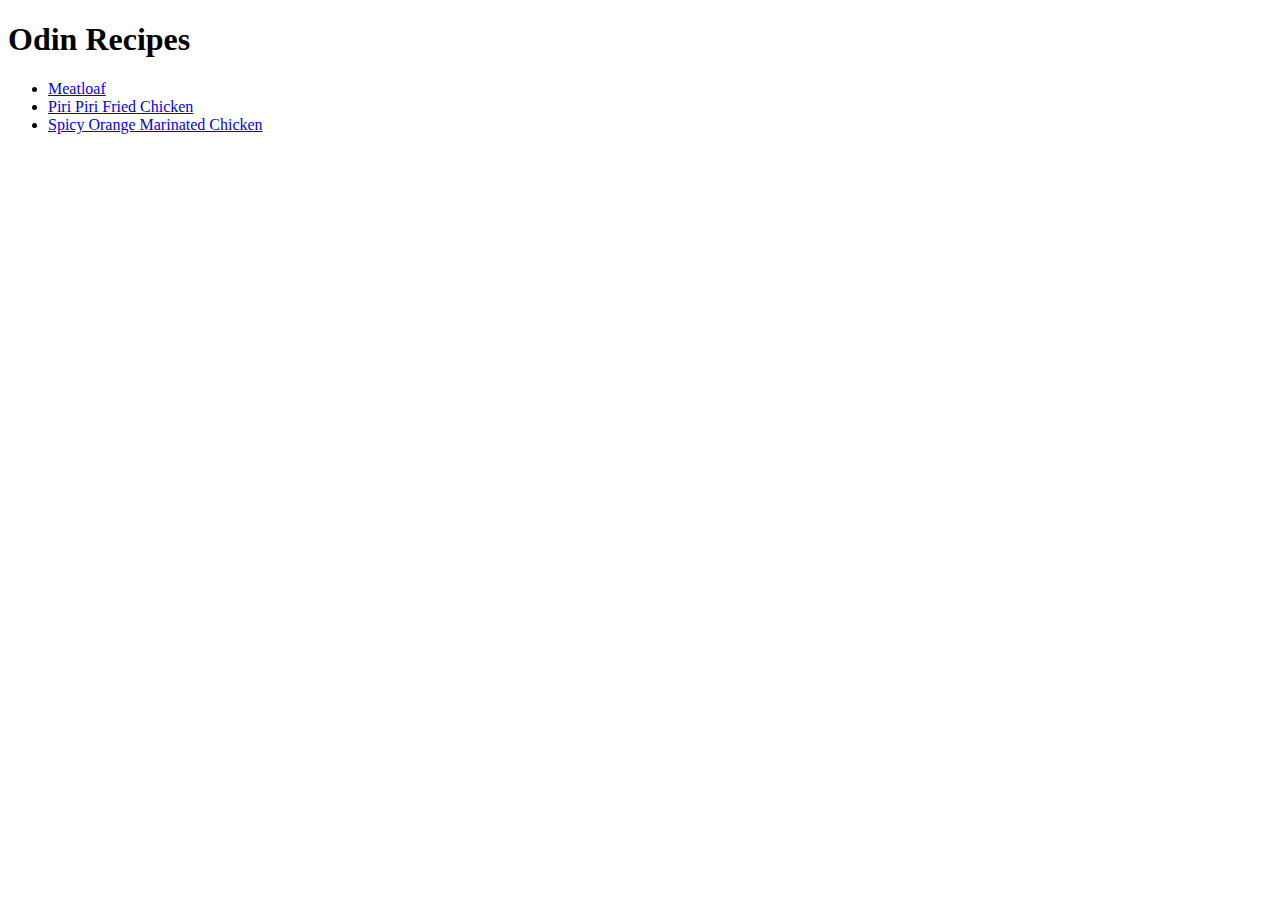
<file: index.html>
<!DOCTYPE html>
<html lang="en">
<head>
    <meta charset="UTF-8">
    <meta http-equiv="X-UddA-Compatible" content="IE=edge">
    <meta name="viewport" content="width=device-width, initial-scale=1.0">
    <title>Recipes</title>
</head>
<body>
    <h1>Odin Recipes</h1>
    <ul>
        <li><a href="recipes/meatloaf.html">Meatloaf</a></li>
        <li><a href="recipes/piri_piri_fried_chicken.html">Piri Piri Fried Chicken</a></li>
        <li><a href="recipes/spicy_orange_marinated_chicken.html">Spicy Orange Marinated Chicken</a></li>
    </ul>
    
    
</body>
</html>
</file>
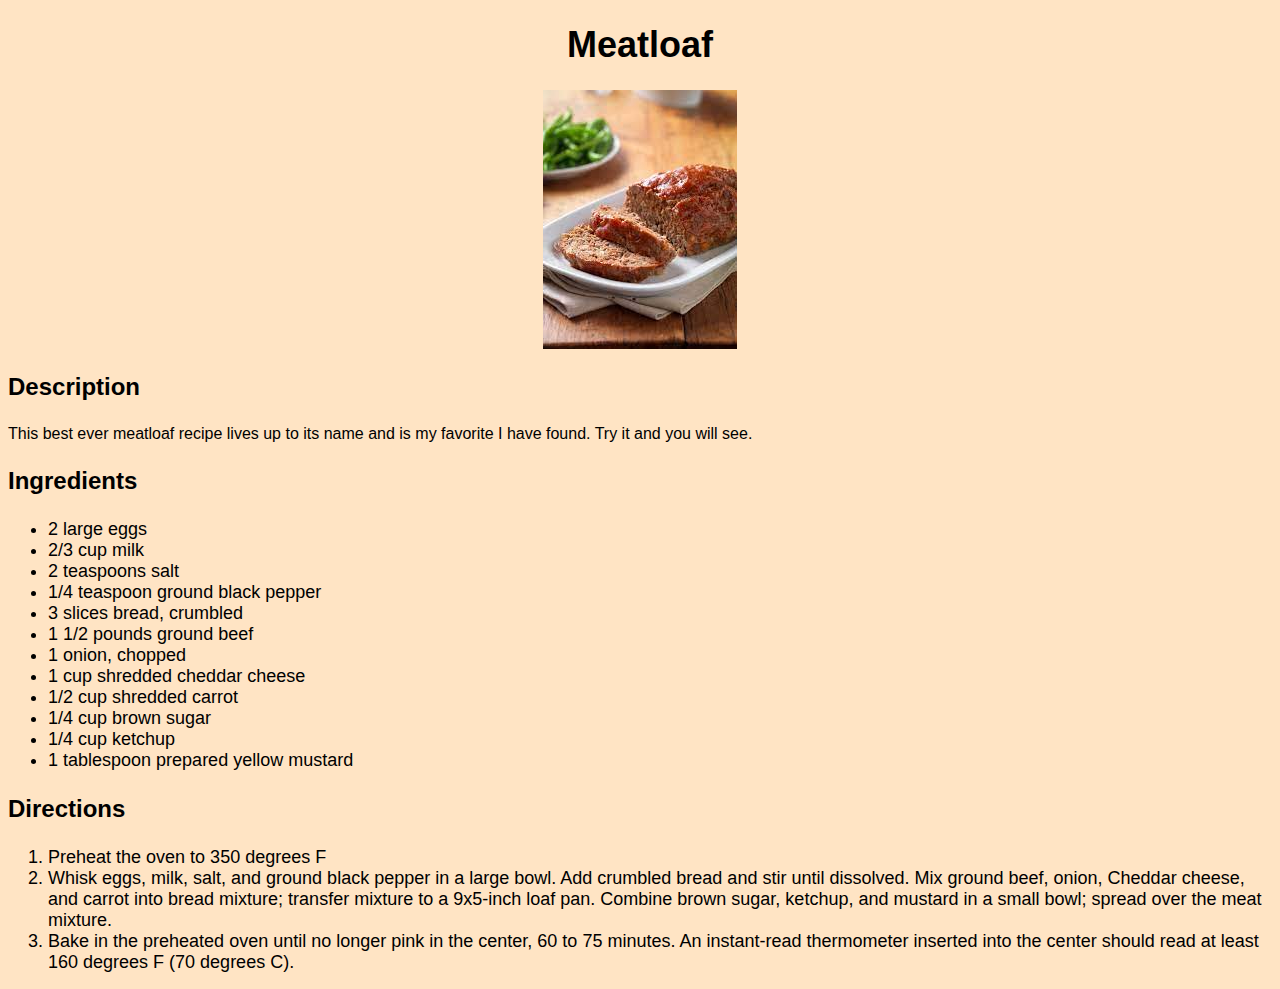
<file: recipes/meatloaf.html>
<!DOCTYPE html>
<html lang="en">
<head>
    <meta charset="UTF-8">
    <meta http-equiv="X-UA-Compatible" content="IE=edge">
    <meta name="viewport" content="width=device-width, initial-scale=1.0">
    <link rel="stylesheet" href="../style.css">
    <title>Document</title>
</head>
<body>
    <h1>Meatloaf</h1>
    <img src="meatloaf.jpeg" alt="Meatloaf">
    <h3>Description</h3>
    <p>This best ever meatloaf recipe lives up to its name and is my favorite
         I have found. Try it and you will see.</p>
    <h3>Ingredients</h3>
    <ul>
        <li>2 large eggs</li>
        <li>2/3 cup milk</li>
        <li>2 teaspoons salt</li>
        <li>1/4 teaspoon ground black pepper</li>
        <li>3 slices bread, crumbled</li>
        <li>1 1/2 pounds ground beef</li>
        <li>1 onion, chopped</li>
        <li>1 cup shredded cheddar cheese</li>
        <li>1/2 cup shredded carrot</li>
        <li>1/4 cup brown sugar</li>
        <li>1/4 cup ketchup</li>
        <li>1 tablespoon prepared yellow mustard</li>
    </ul>
    <h3>Directions</h3>
    <ol>
        <li>Preheat the oven to 350 degrees F</li>
        <li>Whisk eggs, milk, salt, and ground black pepper in a large bowl. Add crumbled bread and stir until dissolved. Mix ground beef, onion, Cheddar cheese, and carrot into bread mixture; transfer mixture to a 9x5-inch loaf pan. Combine brown sugar, ketchup, and mustard in a small bowl; spread over the meat mixture.</li>
        <li>Bake in the preheated oven until no longer pink in the center, 60 to 75 minutes. An instant-read thermometer inserted into the center should read at least 160 degrees F (70 degrees C).</li>
    </ol>
</body>
</html>
</file>
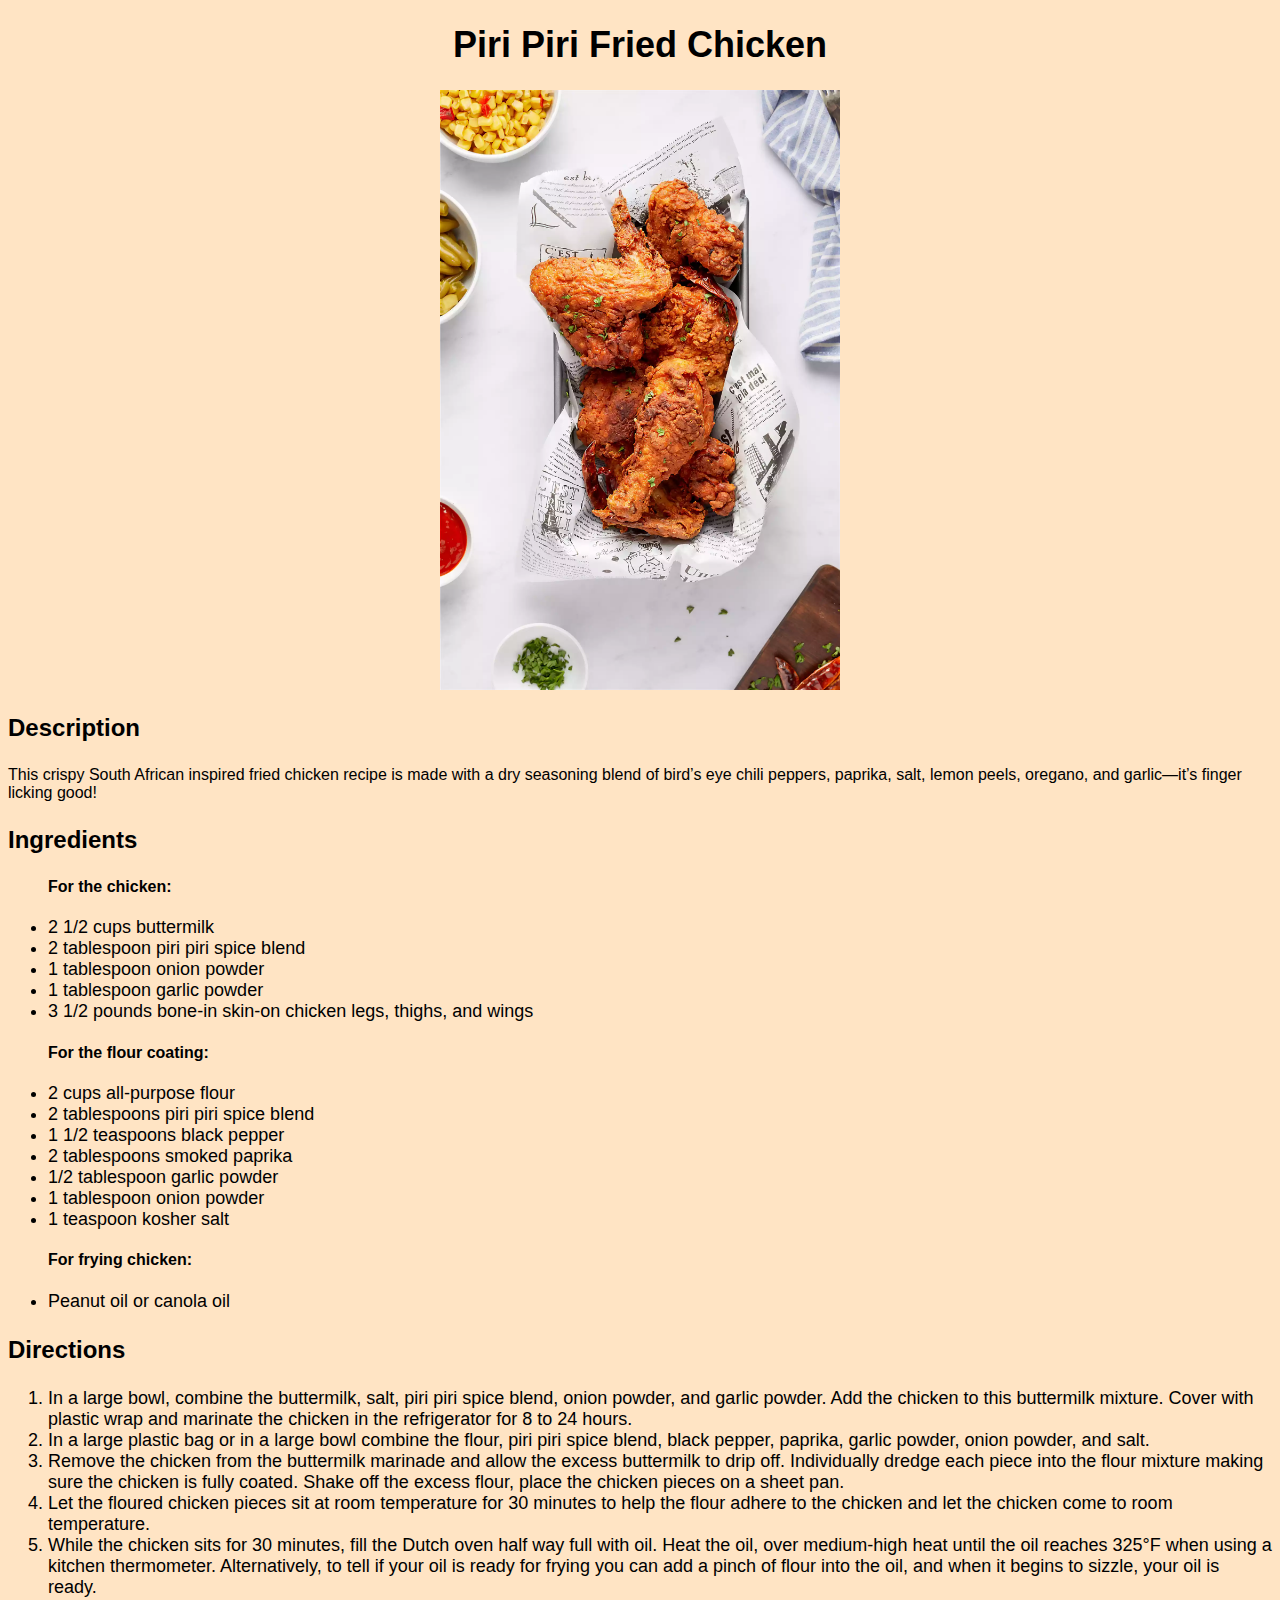
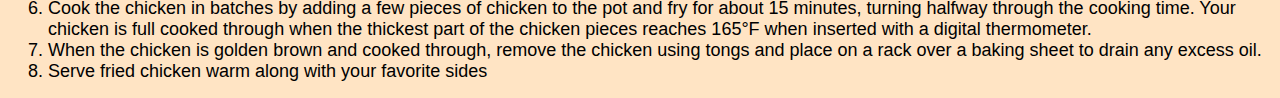
<file: recipes/piri_piri_fried_chicken.html>
<!DOCTYPE html>
<html lang="en">
<head>
    <meta charset="UTF-8">
    <meta http-equiv="X-UA-Compatible" content="IE=edge">
    <meta name="viewport" content="width=device-width, initial-scale=1.0">
    <link rel="stylesheet" href="../style.css">
    <title>Piri Piri Fried Chicken</title>
</head>
<body>
    <h1>Piri Piri Fried Chicken</h1>
    <img src="piri.jpg" alt="Piri Piri Fried Chicken" width="400">
    <h3>Description</h3>
    <p>This crispy South African inspired fried chicken recipe is made with a dry seasoning blend of bird’s eye chili peppers, paprika, salt, lemon peels, oregano, and garlic—it’s finger licking good!</p>
    <h3>Ingredients</h3>
    <ul>
        <h4>For the chicken:</h4>
        <li>2 1/2 cups buttermilk</li>
        <li>2 tablespoon piri piri spice blend</li>
        <li>1 tablespoon onion powder</li>
        <li>1 tablespoon garlic powder</li>
        <li>3 1/2 pounds bone-in skin-on chicken legs, thighs, and wings</li>
        <h4>For the flour coating:</h4>
        <li>2 cups all-purpose flour</li>
        <li>2 tablespoons piri piri spice blend</li>
        <li>1 1/2 teaspoons black pepper</li>
        <li>2 tablespoons smoked paprika</li>
        <li>1/2 tablespoon garlic powder</li>
        <li>1 tablespoon onion powder</li>
        <li>1 teaspoon kosher salt</li>
        <h4>For frying chicken:</h4>
        <li>Peanut oil or canola oil</li>
    </ul>
    <h3>Directions</h3>
    <ol>
        <li>In a large bowl, combine the buttermilk, salt, piri piri spice blend, onion powder, and garlic powder. Add the chicken to this buttermilk mixture. Cover with plastic wrap and marinate the chicken in the refrigerator for 8 to 24 hours.</li>
        <li>In a large plastic bag or in a large bowl combine the flour, piri piri spice blend, black pepper, paprika, garlic powder, onion powder, and salt. </li>
        <li>Remove the chicken from the buttermilk marinade and allow the excess buttermilk to drip off. Individually dredge each piece into the flour mixture making sure the chicken is fully coated. Shake off the excess flour, place the chicken pieces on a sheet pan.</li>
        <li>Let the floured chicken pieces sit at room temperature for 30 minutes to help the flour adhere to the chicken and let the chicken come to room temperature. </li>
        <li> While the chicken sits for 30 minutes, fill the Dutch oven half way full with oil. Heat the oil, over medium-high heat until the oil reaches 325°F when using a kitchen thermometer.

            Alternatively, to tell if your oil is ready for frying you can add a pinch of flour into the oil, and when it begins to sizzle, your oil is ready. </li>
        <li>Cook the chicken in batches by adding a few pieces of chicken to the pot and fry for about 15 minutes, turning halfway through the cooking time. Your chicken is full cooked through when the thickest part of the chicken pieces reaches 165°F when inserted with a digital thermometer. </li>
        <li>When the chicken is golden brown and cooked through, remove the chicken using tongs and place on a rack over a baking sheet to drain any excess oil.</li>
        <li>Serve fried chicken warm along with your favorite sides </li>
    </ol>
</body>
</html>
</file>
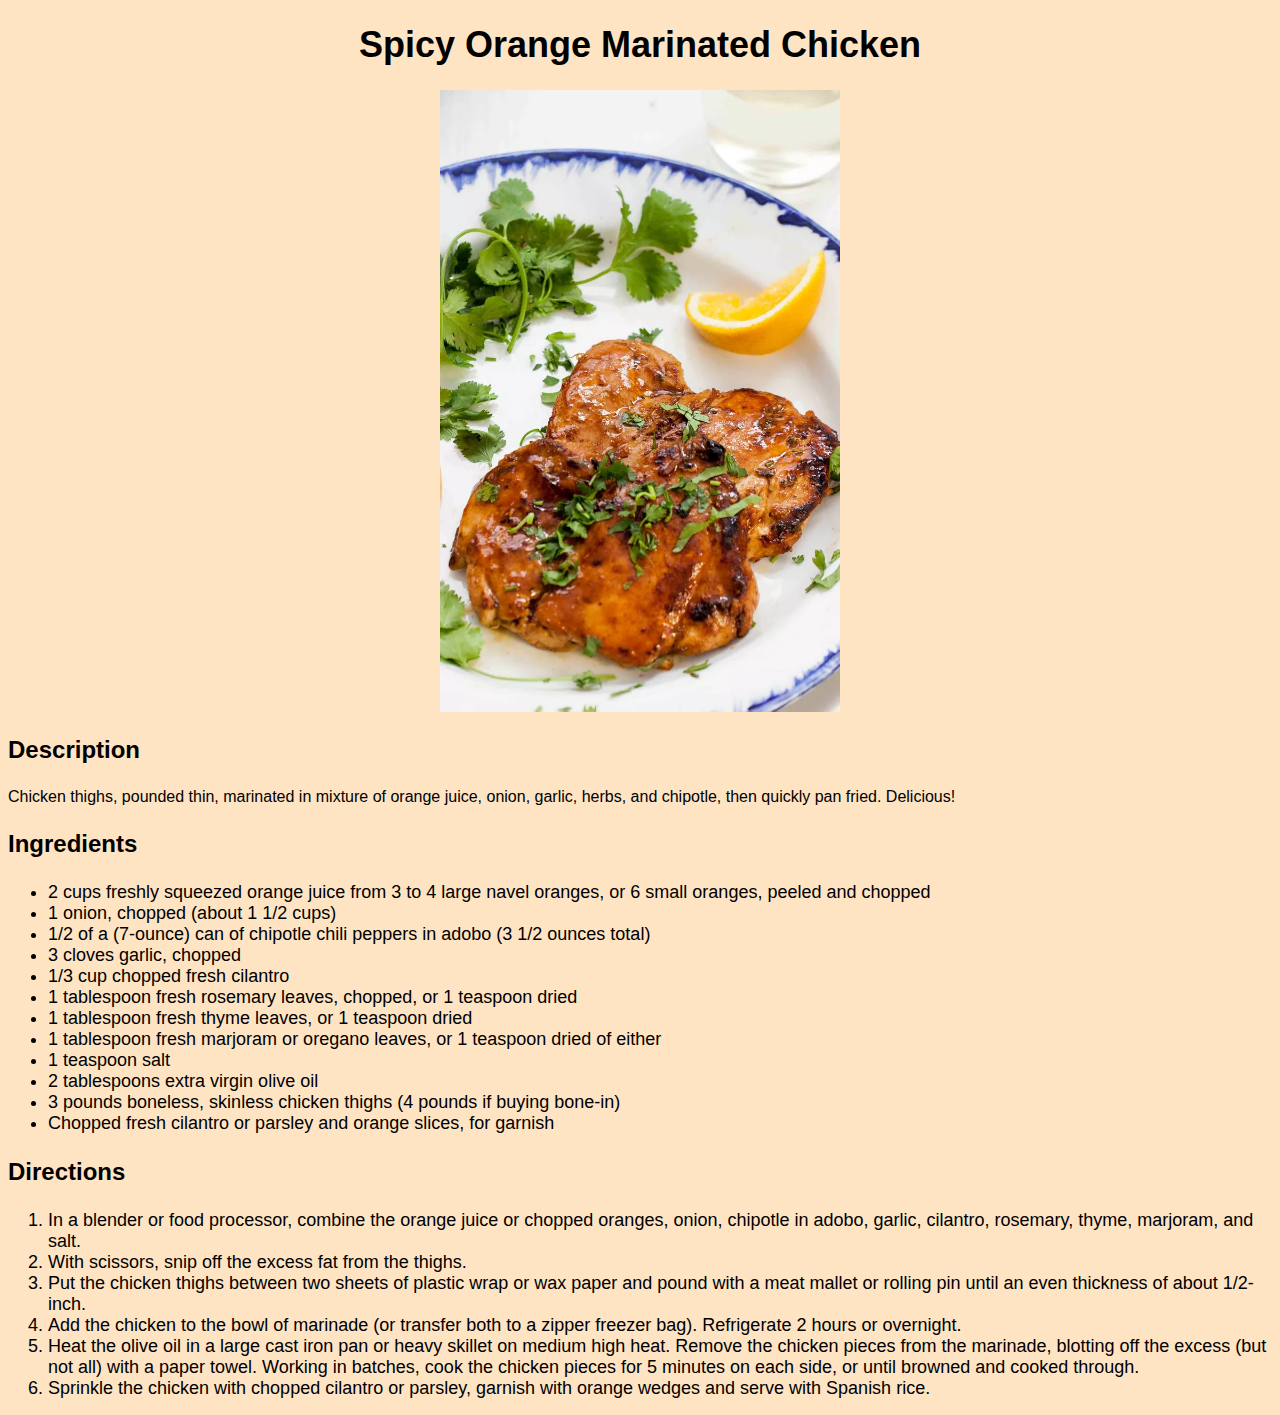
<file: recipes/spicy_orange_marinated_chicken.html>
<!DOCTYPE html>
<html lang="en">
<head>
    <meta charset="UTF-8">
    <meta http-equiv="X-UA-Compatible" content="IE=edge">
    <meta name="viewport" content="width=device-width, initial-scale=1.0">
    <link rel="stylesheet" href="../style.css">
    <title>Spicy Orange Marinated Chicken</title>
</head>
<body>
    <h1>Spicy Orange Marinated Chicken</h1>
    <img src="orange.jpg" alt="Orange Chicken" width="400">
    <h3>Description</h3>
    <p>Chicken thighs, pounded thin, marinated in mixture of orange juice, onion, garlic, herbs, and chipotle, then quickly pan fried. Delicious!</p>
    <h3>Ingredients</h3>
    <ul>
        <li>2 cups freshly squeezed orange juice from 3 to 4 large
             navel oranges, or 6 small oranges, peeled and chopped</li>
        <li>1 onion, chopped (about 1 1/2 cups)</li>
        <li>1/2 of a (7-ounce) can of chipotle chili peppers in adobo (3 1/2 ounces total)</li>
        <li>3 cloves garlic, chopped</li>
        <li>1/3 cup chopped fresh cilantro</li>
        <li>1 tablespoon fresh rosemary leaves, chopped, or 1 teaspoon dried</li>
        <li>1 tablespoon fresh thyme leaves, or 1 teaspoon dried</li>
        <li>1 tablespoon fresh marjoram or oregano leaves, or 1 teaspoon dried of either</li>
        <li>1 teaspoon salt</li>
        <li>2 tablespoons extra virgin olive oil</li>
        <li>3 pounds boneless, skinless chicken thighs (4 pounds if buying bone-in)</li>
        <li>Chopped fresh cilantro or parsley and orange slices, for garnish</li>
    </ul>
    <h3>Directions</h3>
    <ol>
        <li>In a blender or food processor, combine the orange juice or chopped oranges, onion, chipotle in adobo, garlic, cilantro, rosemary, thyme, marjoram, and salt.</li>
        <li>With scissors, snip off the excess fat from the thighs.</li>
        <li>Put the chicken thighs between two sheets of plastic wrap or wax paper and pound with a meat mallet or rolling pin until an even thickness of about 1/2-inch. </li>
        <li>Add the chicken to the bowl of marinade (or transfer both to a zipper freezer bag). Refrigerate 2 hours or overnight.</li>
        <li> Heat the olive oil in a large cast iron pan or heavy skillet on medium high heat.

            Remove the chicken pieces from the marinade, blotting off the excess (but not all) with a paper towel.
            
            Working in batches, cook the chicken pieces for 5 minutes on each side, or until browned and cooked through. </li>
        <li>Sprinkle the chicken with chopped cilantro or parsley, garnish with orange wedges and serve with Spanish rice. </li>
    </ol>
</body>
</html>
</file>
<file: style.css>
* {
    font-family: sans-serif;
    background-color: bisque;
}

h1 {
    font-size: 36px;
    font-weight: 900;
    color: black;
    text-align: center;
}

img {
    display: block;
    margin-left: auto;
    margin-right: auto;
}

h3 {
    font-size: 24px;
}

p {
    font-size: 16px;
}

ul li {
    font-size: 18px;
}

ol li {
    font-size: 18px;
}
</file>
